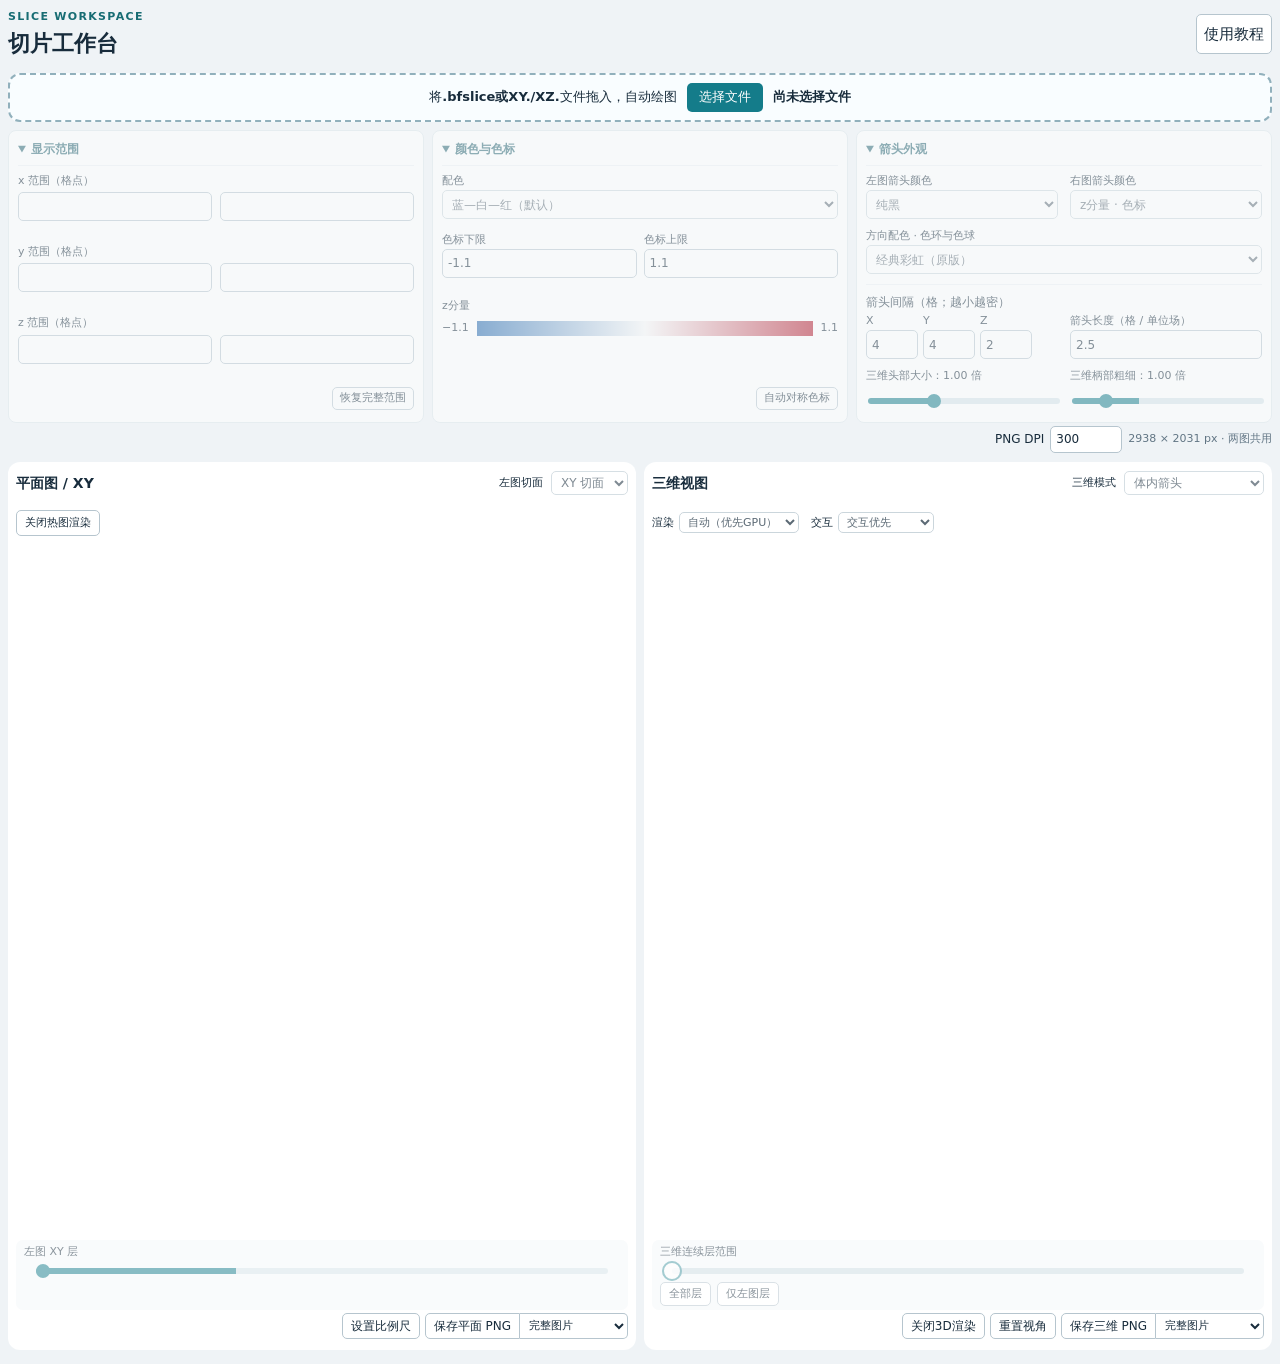
<file: main/index.html>
<!doctype html>
<html lang="zh-CN">
  <head>
    <meta charset="utf-8">
    <meta name="viewport" content="width=device-width,initial-scale=1">
    <title>切片工作台</title>
    <link rel="stylesheet" href="styles.css">
    <link rel="stylesheet" href="tutorial.css?v=10steps-20261106">
  </head>
  <body>
    <main>
      <header>
        <div>
          <div class="tag">SLICE WORKSPACE</div>
          <h1>切片工作台</h1>
        </div>
        <button id="start-tutorial" type="button">使用教程</button>
      </header>
      <label id="drop">将<strong>.bfslice或XY./XZ.</strong>文件拖入，自动绘图<br><span class="file-button">选择文件</span><span id="file-name" aria-live="polite">尚未选择文件</span><input id="file" class="file-input" aria-label="选择切片文件" type="file" accept=".bfslice,.dat,.txt,.csv"></label>
      <section id="workspace" aria-label="绘图工作区">
        <div id="status" role="status" hidden></div>
        <fieldset id="controls" disabled>
          <div class="control-grid">
            <details class="control-group" open>
              <summary>显示范围</summary>
              <div class="group-body two-col xyz-ranges">
                <label style="order:0"><span id="x-label">x 范围（格点）</span><span class="row"><input id="xmin" aria-label="x下限" type="number" step="any"><input id="xmax" aria-label="x上限" type="number" step="any"></span></label>
                <label id="vertical-range"><span id="y-label">y 范围（格点）</span><span class="row"><input id="ymin" aria-label="y下限" type="number" step="any"><input id="ymax" aria-label="y上限" type="number" step="any"></span></label>
                <label id="normal-range"><span id="normal-label">z 范围（格点）</span><span class="row"><input id="nmin" aria-label="z下限" type="number" step="any"><input id="nmax" aria-label="z上限" type="number" step="any"></span></label>
                <div class="wide actions"><button id="full">恢复完整范围</button></div>
              </div>
            </details>
            <details class="control-group" open>
              <summary>颜色与色标</summary>
              <div class="group-body two-col">
                <label class="wide">配色<select id="palette"><option value="diverging">蓝—白—红（默认）</option><option value="rainbow">Rainbow · 彩虹</option><option value="viridis">Viridis · 紫—绿—黄</option><option value="inferno">Inferno · 黑—紫—黄</option><option value="gray">灰度 · 黑—白</option><option value="custom">自定义双色</option></select></label>
                <div id="custom-colors" class="wide two-col" hidden>
                  <label>低值颜色<input id="color-low" type="color" value="#2166ac"></label>
                  <label>高值颜色<input id="color-high" type="color" value="#b2182b"></label>
                </div>
                <label>色标下限<input id="cmin" type="number" step="any" value="-1.1"></label>
                <label>色标上限<input id="cmax" type="number" step="any" value="1.1"></label>
                <div class="wide scalar-preview">
                  <span id="quantity">z分量</span>
                  <div class="scalar-preview-bar"><span id="lo">−1.1</span><div class="bar" id="colorbar" aria-label="当前配色色标"></div><span id="hi">1.1</span></div>
                  <span id="clipping" class="muted"></span>
                </div>
                <div class="wide actions"><button id="autoColor">自动对称色标</button></div>
              </div>
            </details>
            <details class="control-group" open>
              <summary>箭头外观</summary>
              <div class="group-body arrow-controls">
                <label>左图箭头颜色<select id="planar-color"><option value="black">纯黑</option><option value="direction">平面方向</option></select></label>
                <label>右图箭头颜色<select id="spatial-color"><option value="component">z分量 · 色标</option><option value="direction">空间方向</option></select></label>
                <label class="wide direction-preset">方向配色 · 色环与色球<select id="direction-preset"><option value="rainbow">经典彩虹（原版）</option><option value="soft">柔和彩虹</option><option value="aurora">青紫橙环</option><option value="ember">蓝红金环</option></select></label>
                <div class="arrow-numbers">
                  <div>
                    <div class="stride-title">箭头间隔（格；越小越密）</div>
                    <div class="stride-inputs">
                      <label>X<input id="stride-x" aria-label="X方向箭头间隔" type="number" min="1" step="1" value="4"></label>
                      <label>Y<input id="stride-y" aria-label="Y方向箭头间隔" type="number" min="1" step="1" value="4"></label>
                      <label>Z<input id="stride-z" aria-label="Z方向箭头间隔" type="number" min="1" step="1" value="2"></label>
                    </div>
                  </div>
                  <label><span id="scale-label">箭头长度（格 / 单位场）</span><input id="scale" type="number" min="0" step="any" value="2.5"></label>
                </div>
                <label class="arrow-size"><span id="head-label">三维头部大小：1.00 倍</span><input id="head-size" aria-label="三维头部大小" type="range" min="0.25" max="2.5" step="0.05" value="1"></label>
                <label class="arrow-size"><span id="shaft-label">三维柄部粗细：1.00 倍</span><input id="shaft-size" aria-label="三维柄部粗细" type="range" min="0.3" max="5" step="0.1" value="1"></label>
              </div>
            </details>
          </div>
        </fieldset>
        <div class="legend">
          <label id="field-control" hidden>显示物理量 <select id="field"></select></label>
          <label class="export-settings">PNG DPI <input id="export-dpi" type="number" min="72" max="600" step="1" value="300" aria-label="PNG导出DPI" title="72–600 DPI；两图共用，仅影响导出。像素尺寸随输出方式和当前选区变化。"><span id="export-size" class="muted"></span></label>
        </div>
        <div class="plots" id="plots" aria-label="双图视图">
          <section class="panel">
            <div class="panel-heading">
              <h2 id="planar-title">平面图 / XY</h2>
              <label>左图切面<select id="left-view" disabled><option value="XY">XY 切面</option><option value="XZ">XZ 切面</option></select></label>
            </div>
            <div class="render-options color-options">
              <div class="direction-controls">
                <button id="toggle-heatmap" class="state-toggle" type="button" value="on" aria-pressed="false" disabled>关闭热图渲染</button>
              </div>
              <canvas id="direction-wheel" class="direction-legend" width="260" height="192" role="img" aria-label="平面方向色环" title="箭头颜色表示当前切面内方向，与长度无关" hidden></canvas>
            </div>
            <div class="plot-stage">
              <canvas id="planar" width="720" height="650" role="img" aria-label="XY原始格点平面图"></canvas>
            </div>
            <fieldset id="plane-controls" class="under-plot" disabled>
              <label class="plane-control" for="plane"><span id="plane-label">左图 XY 层</span><input id="plane" type="range" min="0" max="0" step="1" value="0" aria-label="左图 XY 层"></label>
              <div class="layer-actions"><button id="full-below" hidden>恢复完整范围</button></div>
            </fieldset>
            <div class="plot-footer">
              <div class="footer-note"><div id="sample" class="plot-status"></div><span id="scale-notice" role="status" hidden></span></div>
              <div class="footer-actions">
                <button id="scale-bar-toggle" class="state-toggle" type="button" aria-pressed="false" disabled>设置比例尺</button>
                <div class="export-actions"><button id="save2">保存平面 PNG</button><select id="export-mode2" aria-label="平面PNG输出方式"><option value="standard">完整图片</option><option value="clean">保存无文字图片</option></select></div>
              </div>
            </div>
          </section>
          <section class="panel">
            <div class="panel-heading">
              <h2>三维视图</h2>
              <label id="voxel-control" hidden>体素分量<select id="voxel-component" aria-label="体素着色分量"><option value="0">px</option><option value="1">py</option><option value="2" selected>pz</option></select></label>
              <label>三维模式<select id="mode3" disabled><option value="arrows">体内箭头</option><option id="box-mode-option" value="box">边界长方体</option><option value="voxels">体素模式（实验性）</option></select></label>
            </div>
            <div class="render-options color-options">
              <div class="direction-controls">
              <label>渲染<select id="renderer" title="适用于体内箭头与边界长方体模式" disabled><option value="auto">自动（优先GPU）</option><option value="gpu">GPU加速</option><option value="cpu">兼容绘制</option></select></label>
              <label>交互<select id="motion-quality" disabled title="交互优先：拖动时临时简化预览，停止后恢复完整密度；PNG始终按设定密度输出。"><option value="adaptive">交互优先</option><option value="full">始终完整密度</option></select></label>
              <span id="render-status" aria-live="polite"></span>
              </div>
              <canvas id="direction-sphere" class="direction-legend" width="260" height="192" role="img" aria-label="空间方向色球，与三维视图同步旋转" title="赤道表示XY方位；向+z过渡为橙金色，向−z过渡为蓝紫色。随视角旋转查看另一半球。" hidden></canvas>
            </div>
            <div class="plot-stage spatial-stage">
              <canvas id="spatial-gpu" class="scene-layer" width="720" height="650" aria-hidden="true" hidden></canvas>
              <canvas id="spatial-cpu" class="scene-layer" width="720" height="650" aria-hidden="true" hidden></canvas>
              <div id="spatial-paused" hidden>3D渲染已关闭<br><span>开启后按当前范围和设置重新绘制</span></div>
              <canvas id="spatial" width="720" height="650" role="img" aria-label="多层三维矢量图"></canvas>
            </div>
            <fieldset id="volume-controls" class="under-plot" disabled>
              <div class="layer-control">
                <span id="layer-range-label">三维连续层范围</span>
                <div id="layer-track">
                  <div id="layer-fill"></div>
                  <button type="button" id="layer-start" role="slider" aria-label="三维起始层" aria-valuemin="1" aria-valuemax="1" aria-valuenow="1"></button>
                  <button type="button" id="layer-end" role="slider" aria-label="三维结束层" aria-valuemin="1" aria-valuemax="1" aria-valuenow="1"></button>
                </div>
                <div class="layer-actions"><button id="all">全部层</button> <button id="one" class="state-toggle" type="button" aria-pressed="false" title="让三维图持续跟随左图所在层">仅左图层</button></div>
              </div>
            </fieldset>
            <div class="plot-footer spatial-footer">
              <p id="info" class="plot-status"></p>
              <div class="footer-actions"><button id="toggle3d" class="state-toggle" type="button" aria-pressed="false">关闭3D渲染</button><button id="reset">重置视角</button><div class="export-actions"><button id="save3">保存三维 PNG</button><select id="export-mode3" aria-label="三维PNG输出方式"><option value="standard">完整图片</option><option value="clean">保存无文字图片</option></select></div></div>
            </div>
          </section>
        </div>
      </section>
    </main>
    <dialog id="scale-dialog" aria-labelledby="scale-dialog-title">
      <form id="scale-form" novalidate>
        <h2 id="scale-dialog-title">设置比例尺</h2>
        <label for="scale-nm-grid">一个格点的真实物理长度(nm)<input id="scale-nm-grid" type="number" step="any" min="0" inputmode="decimal" required></label>
        <label for="scale-length-nm">比例尺长度（nm）<input id="scale-length-nm" type="number" step="any" min="0" inputmode="decimal" required></label>
        <p id="scale-error" role="alert" hidden></p>
        <div class="dialog-actions"><button id="scale-cancel" type="button">取消</button><button type="submit" class="primary">确定</button></div>
      </form>
    </dialog>
    <script src="palettes.js"></script>
    <script src="voxels.js"></script>
    <script src="directions.js"></script>
    <script src="arrows.js"></script>
    <script src="viewer.js"></script>
    <script src="spatial.js"></script>
    <script src="history.js"></script>
    <script src="tutorial-data.js"></script>
    <script id="tutorial-script" src="tutorial.js?v=10steps-20261106"></script>
  </body>
</html>
</file>
<file: main/styles.css>
/* Workspace layout, plot grids, controls and responsive states. */

.arrow-size input {
  width: 100%;
  height: 34px;
  padding: 0;
  accent-color: #147c8a;
  cursor: pointer;
}

[hidden] {
  display: none !important;
}

* {
  box-sizing: border-box;
}

body {
  margin: 0;
  background: #eff3f6;
  color: #182c3c;
  font: 15px/1.6 system-ui,sans-serif;
}

main {
  margin: auto;
}

h1 {
  margin: 0;
}

h2 {
  margin: 0;
}

p {
  margin: 6px 0;
}

header {
  display: flex;
  justify-content: space-between;
  align-items: center;
}

.tag {
  color: #176c73;
  font-weight: 600;
}

.muted {
  color: #617584;
}

#drop {
  display: block;
  border: 2px dashed #91b0bc;
  border-radius: 12px;
  text-align: center;
  background: #f9fdff;
  cursor: pointer;
}

#drop.over {
  border-color: #087780;
}

input,select,button {
  font: inherit;
  border: 1px solid #b6c5ce;
  border-radius: 5px;
  background: white;
  color: inherit;
  padding: 7px;
}

button {
  cursor: pointer;
}

button:hover {
  background: #e0f0f2;
}

input[type=number] {
  width: 100px;
}

input[type=file] {
  max-width: 100%;
}

.row {
  display: flex;
  align-items: center;
  gap: 6px;
}

.panel {
  background: white;
  border-radius: 12px;
  min-width: 0;
}

canvas {
  width: 100%;
  height: auto;
  display: block;
}

#spatial {
  touch-action: none;
  cursor: grab;
}

.legend {
  display: flex;
  align-items: center;
}

.bar {
  height: 12px;
  background: linear-gradient(to right,#2166ac,#f7f7f7,#b2182b);
}

#status {
  overflow-wrap: anywhere;
}

#status.error {
  color: #a32525;
}

fieldset {
  border: 0;
  padding: 0;
  margin: 0;
}

#controls:disabled {
  opacity: .5;
}

@media (max-width:950px) {
  header {
    display: block;
  }
}

#planar {
  touch-action: none;
  cursor: crosshair;
}

#layer-track {
  position: relative;
  touch-action: none;
  cursor: pointer;
}

#layer-track:before {
  content: "";
  position: absolute;
  left: 0;
  right: 0;
  height: 6px;
  background: #cddce3;
  border-radius: 3px;
}

#layer-fill {
  position: absolute;
  height: 6px;
  background: #147c8a;
}

#layer-track button {
  position: absolute;
  width: 20px;
  height: 20px;
  border-radius: 50%;
  padding: 0;
  transform: translateX(-50%);
  border: 2px solid #147c8a;
  background: white;
  touch-action: none;
  cursor: ew-resize;
}

#layer-track button:focus-visible {
  outline: 3px solid #65c4d5;
  outline-offset: 3px;
}

#layer-track button:disabled {
  opacity: .5;
}

#plane {
  padding: 0;
  accent-color: #147c8a;
  cursor: pointer;
}

.control-grid {
  display: grid;
}

.control-group {
  background: #fff;
  border: 1px solid #dde6eb;
  min-width: 0;
}

.group-body {
  display: grid;
  align-items: start;
  gap: 4px 7px;
}

.two-col {
  grid-template-columns: minmax(0,1fr) minmax(0,1fr);
}

.group-body label {
  display: flex;
  flex-direction: column;
  min-width: 0;
}

.group-body input[type=number],.group-body select {
  width: 100%;
  min-width: 0;
}

.group-body .row {
  display: grid;
  grid-template-columns: 1fr 1fr;
  gap: 8px;
}

.wide {
  grid-column: 1/-1;
}

.actions {
  display: flex;
  justify-content: flex-end;
}

.group-body .arrow-size {
  width: 100%;
  max-width: none;
}

.legend {
  flex-wrap: wrap;
}

.tag {
  letter-spacing: .12em;
}

@media (max-width:480px) {
  .two-col {
    grid-template-columns: 1fr;
  }
  .wide {
    grid-column: auto;
  }
}

header {
  padding: 0 0 4px;
}

h1 {
  font-size: 22px;
}

.tag {
  font-size: 11px;
}

#drop {
  margin: 8px 0;
  padding: 8px 12px;
  font-size: 13px;
}

#drop br {
  display: none;
}

#drop input {
  margin-left: 12px;
  font-size: 12px;
  padding: 3px;
}

#drop .muted {
  margin: 0 10px;
}

#status {
  padding: 4px 0;
  font-size: 12px;
  white-space: nowrap;
  overflow: hidden;
  text-overflow: ellipsis;
}

.control-grid {
  gap: 8px;
}

.control-group {
  border-radius: 8px;
}

.group-body label {
  font-size: 11px;
  gap: 2px;
}

.group-body input[type=number],.group-body select {
  height: 29px;
  padding: 3px 5px;
  font-size: 12px;
}

.group-body input[type=range] {
  height: 26px;
}

.group-body button {
  font-size: 11px;
  padding: 3px 7px;
}

.legend {
  font-size: 12px;
  gap: 8px;
}

.bar {
  width: 150px;
}

h2 {
  font-size: 15px;
}

.panel p {
  font-size: 12px;
}

.panel button {
  font-size: 12px;
  padding: 4px 8px;
}

@media (max-width:600px) {
  #drop input {
    margin-left: 0;
  }
  #drop br {
    display: block;
  }
  #status {
    white-space: normal;
  }
}

#drop {
  position: relative;
  transition: background .18s,border-color .18s,box-shadow .18s,transform .18s;
}

#drop.over {
  transform: scale(1.008);
  box-shadow: 0 0 0 4px #1793a21c;
  background: #e3f6f7;
}

#drop.loading {
  animation: importPulse .8s ease-in-out infinite;
}

#drop.loaded {
  border-color: #459b92;
}

.file-button {
  display: inline-block;
  background: #147c8a;
  color: white;
  padding: 4px 12px;
  border-radius: 5px;
  margin: 0 10px;
}

#file.file-input {
  position: absolute;
  opacity: 0;
  width: 1px;
  height: 1px;
  padding: 0;
  margin: 0;
  pointer-events: none;
}

#file-name {
  display: inline-block;
  max-width: 250px;
  overflow: hidden;
  text-overflow: ellipsis;
  white-space: nowrap;
  vertical-align: middle;
  font-weight: 600;
}

#drop:focus-within {
  outline: 2px solid #27a5b4;
  outline-offset: 2px;
}

.mode-note {
  color: #657b87;
}

input[type=range] {
  appearance: none;
  -webkit-appearance: none;
  background: transparent;
  border: 0;
}

input[type=range]::-webkit-slider-runnable-track {
  height: 6px;
  border-radius: 5px;
  background: linear-gradient(to right,#147c8a var(--progress,35%),#d5e3e8 var(--progress,35%));
}

input[type=range]::-webkit-slider-thumb {
  appearance: none;
  -webkit-appearance: none;
  width: 14px;
  height: 14px;
  border-radius: 50%;
  background: #147c8a;
  margin-top: -4px;
  transition: transform .14s,box-shadow .14s;
}

input[type=range]:hover::-webkit-slider-thumb {
  box-shadow: 0 0 0 4px #147c8a18;
}

input[type=range]:active::-webkit-slider-thumb,input[type=range]:focus-visible::-webkit-slider-thumb {
  transform: scale(1.3);
  box-shadow: 0 0 0 5px #147c8a20;
}

input[type=range]::-moz-range-thumb {
  width: 14px;
  height: 14px;
  border: 0;
  border-radius: 50%;
  background: #147c8a;
  transition: transform .14s;
}

input[type=range]:active::-moz-range-thumb {
  transform: scale(1.3);
}

input[type=range]::-moz-range-track {
  height: 6px;
  background: #d5e3e8;
}

input[type=range]::-moz-range-progress {
  height: 6px;
  background: #147c8a;
}

#layer-track button {
  transition: left .06s linear,box-shadow .14s,scale .14s;
}

#layer-track button:active {
  scale: 1.2;
  box-shadow: 0 0 0 5px #147c8a20;
}

#layer-fill {
  transition: left .06s linear,width .06s linear;
}

button,select {
  transition: background .15s,border-color .15s,box-shadow .15s;
}

select:focus {
  border-color: #147c8a;
  box-shadow: 0 0 0 2px #147c8a15;
}

@keyframes importPulse {
  50% {
    background: #dff3f4;
  }
}

@media (prefers-reduced-motion:reduce) {
  *,*::before,*::after {
    animation: none !important;
    transition: none !important;
  }
}

.panel-heading {
  display: flex;
  justify-content: space-between;
  align-items: center;
  gap: 12px;
}

.panel-heading label {
  font-size: 11px;
  display: flex;
  gap: 8px;
  align-items: center;
}

.panel-heading select {
  padding: 3px 5px;
  font-size: 12px;
  max-width: 150px;
}

#left-view:disabled,#mode3:disabled {
  opacity: .55;
}

#workspace {
  scroll-margin-top: 0;
}

#workspace .group-body {
  line-height: 1.3;
}

.plots {
  margin: 0;
}

.panel-heading {
  flex: none;
}

.panel>p {
  flex: none;
  line-height: 1.35;
  font-size: 11px;
}

.plot-stage {
  min-width: 0;
  container-type: size;
  display: flex;
  align-items: center;
  justify-content: center;
}

.panel .plot-stage canvas {
  max-width: 100%;
  margin: 0;
  flex: none;
}

.plot-footer {
  display: flex;
  gap: 6px;
  font-size: 10px;
}

.control-group {
  padding: 6px 9px;
}

#layer-range-label,#layer-track {
  grid-column: 1/-1;
}

.mode-note {
  padding: 1px 4px;
  font-size: 10px;
}

.legend {
  padding: 3px 0;
}

.panel-heading h2 {
  font-size: 14px;
}

@media (max-width:1100px) and (min-width:851px) {
  .group-body label {
    font-size: 10px;
  }
}

#workspace .control-grid {
  grid-template-columns: repeat(3,minmax(0,1fr));
  align-items: stretch;
}

.control-group summary {
  cursor: pointer;
  color: #286572;
  font-size: 12px;
  font-weight: 600;
  padding: 3px 0;
  user-select: none;
}

.control-group[open] summary {
  margin-bottom: 8px;
  border-bottom: 1px solid #edf1f4;
  padding-bottom: 6px;
}

.under-plot {
  flex: none;
  background: #f4f8fa;
  border-radius: 7px;
  font-size: 11px;
}

.under-plot:disabled {
  opacity: .5;
}

.under-plot button {
  font-size: 10px;
  padding: 2px 7px;
}

#field-control {
  font-size: 12px;
}

#field {
  font-size: 12px;
  padding: 2px 6px;
}

@media (max-width:520px) {
  #workspace .control-grid {
    grid-template-columns: 1fr;
  }
}

.layer-actions {
  display: flex;
  align-items: center;
}

.under-plot .layer-actions button {
  font-size: 11px;
}

.spatial-footer {
  justify-content: space-between;
}

.spatial-footer #info {
  flex: 1;
  min-width: 0;
  margin: 0;
}

.footer-actions {
  display: flex;
  gap: 6px;
  justify-content: flex-end;
  flex: none;
  margin-left: auto;
}

main {
  max-width: none;
  padding: 8px;
}

#workspace {
  height: auto;
  min-height: 0;
  padding: 0;
  display: block;
}

.plots {
  width: 100%;
  height: 100dvh;
  min-height: 560px;
  padding: 6px 0;
  display: grid;
  grid-template-columns: minmax(0,1fr) minmax(0,1fr);
  gap: 8px;
  scroll-margin-top: 0;
}

.panel {
  min-height: 0;
  padding: 8px;
}

.plot-stage {
  flex: 1;
  min-height: 0;
  aspect-ratio: auto;
  width: 100%;
}

.panel .plot-stage canvas {
  width: min(100cqw,calc(100cqh * 720 / 650));
  aspect-ratio: 720/650;
}

.under-plot {
  display: grid;
  min-width: 0;
}

.under-plot .plane-control,.under-plot .layer-control {
  display: contents;
}

.under-plot #plane-label,.under-plot #layer-range-label {
  grid-row: 1;
  white-space: nowrap;
  overflow: hidden;
  text-overflow: ellipsis;
}

.under-plot #plane,.under-plot #layer-track {
  grid-row: 2;
  margin: 0 12px;
  width: calc(100% - 24px);
  align-self: center;
}

.under-plot .layer-actions {
  grid-row: 3;
  display: flex;
  gap: 6px;
  margin: 0;
}

.plot-footer {
  flex: none;
  flex-wrap: nowrap;
}

.footer-actions {
  width: auto;
}

@media (max-width:700px) {
  .plots {
    height: auto;
    grid-template-columns: 1fr;
  }
  .plots>.panel {
    height: 100dvh;
    min-height: 560px;
  }
  .plot-stage {
    flex: 1;
  }
  .plot-footer {
    font-size: 10px;
  }
}

.plots>.panel {
  display: grid;
  grid-template-rows: 26px minmax(0,1fr) 70px 32px;
  row-gap: 0;
}

.panel>.panel-heading {
  min-width: 0;
}

.panel>p {
  margin: 2px 0;
  overflow: auto;
}

.panel>.plot-stage {
  height: 100%;
  min-height: 0;
}

.panel>.under-plot {
  height: 70px;
  min-height: 70px;
  max-height: 70px;
  margin: 0;
  padding: 4px 8px;
  grid-template-rows: 16px 20px 24px;
  row-gap: 1px;
}

.under-plot #plane-label,.under-plot #layer-range-label {
  line-height: 16px;
}

.under-plot #plane,.under-plot #layer-track {
  height: 20px;
}

.under-plot #layer-track:before,.under-plot #layer-fill {
  top: 7px;
}

.under-plot #layer-track button {
  top: 0;
}

.under-plot .layer-actions {
  height: 24px;
  min-height: 24px;
  align-items: stretch;
}

.under-plot .layer-actions button {
  height: 24px;
  line-height: 22px;
  padding: 0 8px;
  margin: 0;
}

.panel>.plot-footer {
  height: 32px;
  min-height: 32px;
  padding: 3px 0;
  align-items: center;
  overflow: hidden;
}

.plot-footer button {
  height: 26px;
  line-height: 24px;
  padding: 0 8px;
  margin: 0;
  white-space: nowrap;
}

.plot-footer .footer-actions {
  height: 26px;
  align-items: stretch;
}

.xyz-ranges {
  grid-template-columns: 1fr;
}

.xyz-ranges>label {
  display: grid;
  grid-template-columns: 1fr 1.2fr;
  align-items: center;
  gap: 8px;
}

.xyz-ranges>.actions {
  order: 3;
}

#custom-colors {
  display: grid;
  gap: 8px;
}

#custom-colors input[type=color] {
  width: 100%;
  height: 32px;
  padding: 3px;
  cursor: pointer;
}

#palette {
  width: 100%;
}

.stride-inputs {
  display: grid;
}

.stride-inputs input[type=number] {
  width: 100%;
  min-width: 0;
}

.stride-title {
  font-size: 12px;
  margin-bottom: 3px;
}

.arrow-controls {
  grid-template-columns: repeat(2,minmax(0,1fr));
  gap: 7px 12px;
}

.arrow-numbers {
  grid-column: 1/-1;
  display: grid;
  grid-template-columns: minmax(0,1fr) minmax(0,1fr);
  align-items: end;
  gap: 12px;
}

.arrow-numbers .stride-inputs {
  grid-template-columns: repeat(3,minmax(0,52px));
  gap: 5px;
}

.arrow-controls .arrow-size {
  align-self: end;
}

/* Keep all three control cards equal in width; stack evenly on narrow screens. */
@media (max-width:959px) {
  #workspace .control-grid { grid-template-columns: 1fr; }
}
.control-group:not([open]) { align-self:start; }
.arrow-controls { row-gap:10px; }
.direction-preset { border-bottom:1px solid #edf1f4; padding-bottom:10px; }


/* Compact extra selector only shown for voxel rendering. */
.panel-heading:has(#voxel-control:not([hidden])) { gap: 6px; }
#voxel-control { margin-left: auto; white-space: nowrap; }
#voxel-component { max-width: 72px; }
@media (max-width: 1000px) and (min-width: 701px) {
  .panel-heading:has(#voxel-control:not([hidden])) h2 { display: none; }
}

/* Shared PNG export resolution; independent of preview settings. */
.export-settings { margin-left: auto; display: flex; align-items: center; gap: 6px; flex-wrap: wrap; }
.export-settings input[type=number] { width: 72px; padding: 3px 5px; font-size: 12px; }
#export-size { font-size: 11px; }

.spatial-stage { position: relative; }
#spatial-paused { text-align: center; color: #617584; font-size: 17px; }
#spatial-paused span { font-size: 12px; }

/* Toggle labels stay fixed; pressed means the named option is active. */
.state-toggle[aria-pressed=true] { background: #0b5965; color: white; border-color: #07434d; }
.state-toggle[aria-pressed=true]:hover { background: #07434d; }
#layer-track.following { cursor: default; }

/* Direct GPU/Canvas scene layers; no frame-by-frame GPU readback. */
.spatial-stage { position:relative; }
.panel .spatial-stage .scene-layer { position:absolute;left:50%;top:50%;transform:translate(-50%,-50%);height:auto;width:min(100cqw,calc(100cqh * 720 / 650));pointer-events:none; }
.spatial-stage #spatial { position:relative;z-index:1;background:transparent; }
.render-options { display:flex;gap:12px;align-items:center;flex-wrap:wrap;padding:3px 0;font-size:11px; }
.render-options label { display:flex;gap:5px;align-items:center; }
.render-options select { padding:2px 4px;font-size:11px; }
#render-status { color:#147c8a;margin-left:auto; }


@media (max-width:1000px) { .render-options #render-status { display:none; } .render-options { gap:8px; } }

/* Direction legends sit outside the data canvases; both plot rows stay aligned. */
.color-options { display:flex; gap:6px; min-width:0; }
.direction-controls { display:flex; gap:6px 12px; flex-wrap:wrap; align-items:center; flex:1; min-width:0; }
.direction-controls button { font-size:11px; padding:3px 8px; }
.direction-legend { flex:0 0 130px; width:130px!important; height:96px!important; border:0!important; background:transparent!important; }
.plots>.panel:has(.render-options) { grid-template-rows:26px 54px minmax(0,1fr) 70px 32px; }
.plots.direction-legends>.panel { grid-template-rows:26px 100px minmax(0,1fr) 70px 32px; }
@media (max-width:420px) { .direction-controls { gap:5px; } .direction-controls select { max-width:112px; } }

/* Keep export actions together; allow a second footer row on narrow panels. */
.plots>.panel:has(.render-options) { grid-template-rows:26px 54px minmax(0,1fr) 70px auto; }
.plots.direction-legends>.panel { grid-template-rows:26px 100px minmax(0,1fr) 70px auto; }
.panel>.plot-footer { height:auto; min-height:32px; overflow:visible; flex-wrap:wrap; gap:4px 8px; }
.plot-footer .footer-actions { height:auto; max-width:100%; flex-wrap:wrap; justify-content:flex-end; margin-left:auto; gap:5px; }
.footer-note { flex:1 1 80px; min-width:0; }
.export-actions { display:inline-flex; align-items:stretch; gap:0; }
.export-actions button { border-radius:5px 0 0 5px; }
.export-actions select { height:26px; max-width:142px; padding:0 5px; font-size:11px; border-left:0; border-radius:0 5px 5px 0; }
#scale-notice { color:#a44424; font-size:11px; }
#scale-dialog { width:min(360px,calc(100vw - 36px)); padding:24px; border:1px solid #c8d9df; border-radius:14px; color:#273849; box-shadow:0 18px 70px #102f4250; }
#scale-dialog::backdrop { background:#10293866; backdrop-filter:blur(3px); }
#scale-dialog h2 { margin:0 0 18px; font-size:20px; }
#scale-dialog label { display:grid; gap:7px; margin:14px 0; font-size:14px; }
#scale-dialog input { width:100%; box-sizing:border-box; }
#scale-error { color:#a44424; font-size:13px; }
.dialog-actions { display:flex; justify-content:flex-end; gap:8px; margin-top:20px; }
.dialog-actions .primary { background:#147c8a; color:white; border-color:#147c8a; }

/* Use the same card footprint with ranges, scalar preview and arrow settings. */
.control-group[open] { display:flex; flex-direction:column; }
.control-group[open]>.group-body { flex:1; }
.xyz-ranges { grid-template-rows:repeat(3,minmax(0,1fr)) auto; row-gap:10px; }
.xyz-ranges>label { grid-template-columns:1fr; gap:4px; }
.scalar-preview { display:flex; flex-direction:column; gap:7px; font-size:11px; padding:8px 0; }
.scalar-preview-bar { display:flex; align-items:center; gap:8px; }
.scalar-preview .bar { flex:1; width:auto; height:15px; }
.scalar-preview #clipping { min-height:14px; }
.control-group .actions { align-self:end; }
@media (min-width:960px) {
  .control-group[open]>.group-body { min-height:236px; }
}

/* Shared typography for sampled values and the renderer status. */
.plot-footer .plot-status { margin:0; font:10px/1.35 system-ui,sans-serif; color:#617584; overflow-wrap:anywhere; }
.footer-note:has(#sample:not(:empty)) { flex-basis:240px; }
.sample-row { display:flex; flex-wrap:wrap; gap:0 5px; }
.sample-row span { white-space:nowrap; }
.sample-row span+span::before { content:'·'; margin-right:5px; }
</file>
<file: main/tutorial.css>
.tour {
  position: fixed;
  inset: 0;
  z-index: 10000;
  background: #eef3f6;
}

.tour iframe {
  border: 0;
  width: 100%;
  height: 100%;
  pointer-events: auto;
}

.tour-focus {
  position: absolute;
  border: 3px solid #14afbb;
  border-radius: 9px;
  box-shadow: 0 0 0 9999px #102b3b70;
  pointer-events: none;
  transition: all .22s;
}

.tour-card {
  position: absolute;
  width: 330px;
  max-width: calc(100vw - 24px);
  padding: 18px;
  background: white;
  border: 1px solid #b7d5df;
  border-radius: 14px;
  box-shadow: 0 12px 40px #142c4340;
  color: #183342;
  font: 14px/1.6 system-ui;
}

.tour-card h2 {
  font-size: 18px;
  margin: 6px 0;
}

.tour-text {
  margin: 8px 0;
}

.tour-gestures {
  display: grid;
  gap: 10px;
  margin: 0;
  padding: 0;
  list-style: none;
}

.tour-gestures li {
  display: flex;
  align-items: center;
  gap: 12px;
}

.tour-gestures svg {
  flex: 0 0 24px;
  width: 24px;
  height: 32px;
  fill: none;
  stroke: currentColor;
  stroke-width: 1.5;
  color: #147c8a;
}

.tour-badge {
  padding-right: 85px;
  font-size: 11px;
  color: #147c8a;
}

.tour-actions {
  display: flex;
  gap: 7px;
  flex-wrap: wrap;
  margin-top: 12px;
}

.tour-actions button {
  font: 12px system-ui;
  padding: 7px 10px;
  cursor: pointer;
}

.tour-actions .primary {
  background: #147c8a;
  color: white;
}

.tour-close {
  position: absolute;
  top: 10px;
  right: 10px;
  font-size: 12px;
  padding: 4px 6px;
  z-index: 3;
  background: white;
}

@media (prefers-reduced-motion:reduce) {
  .tour-focus {
    transition: none;
  }
}
</file>
